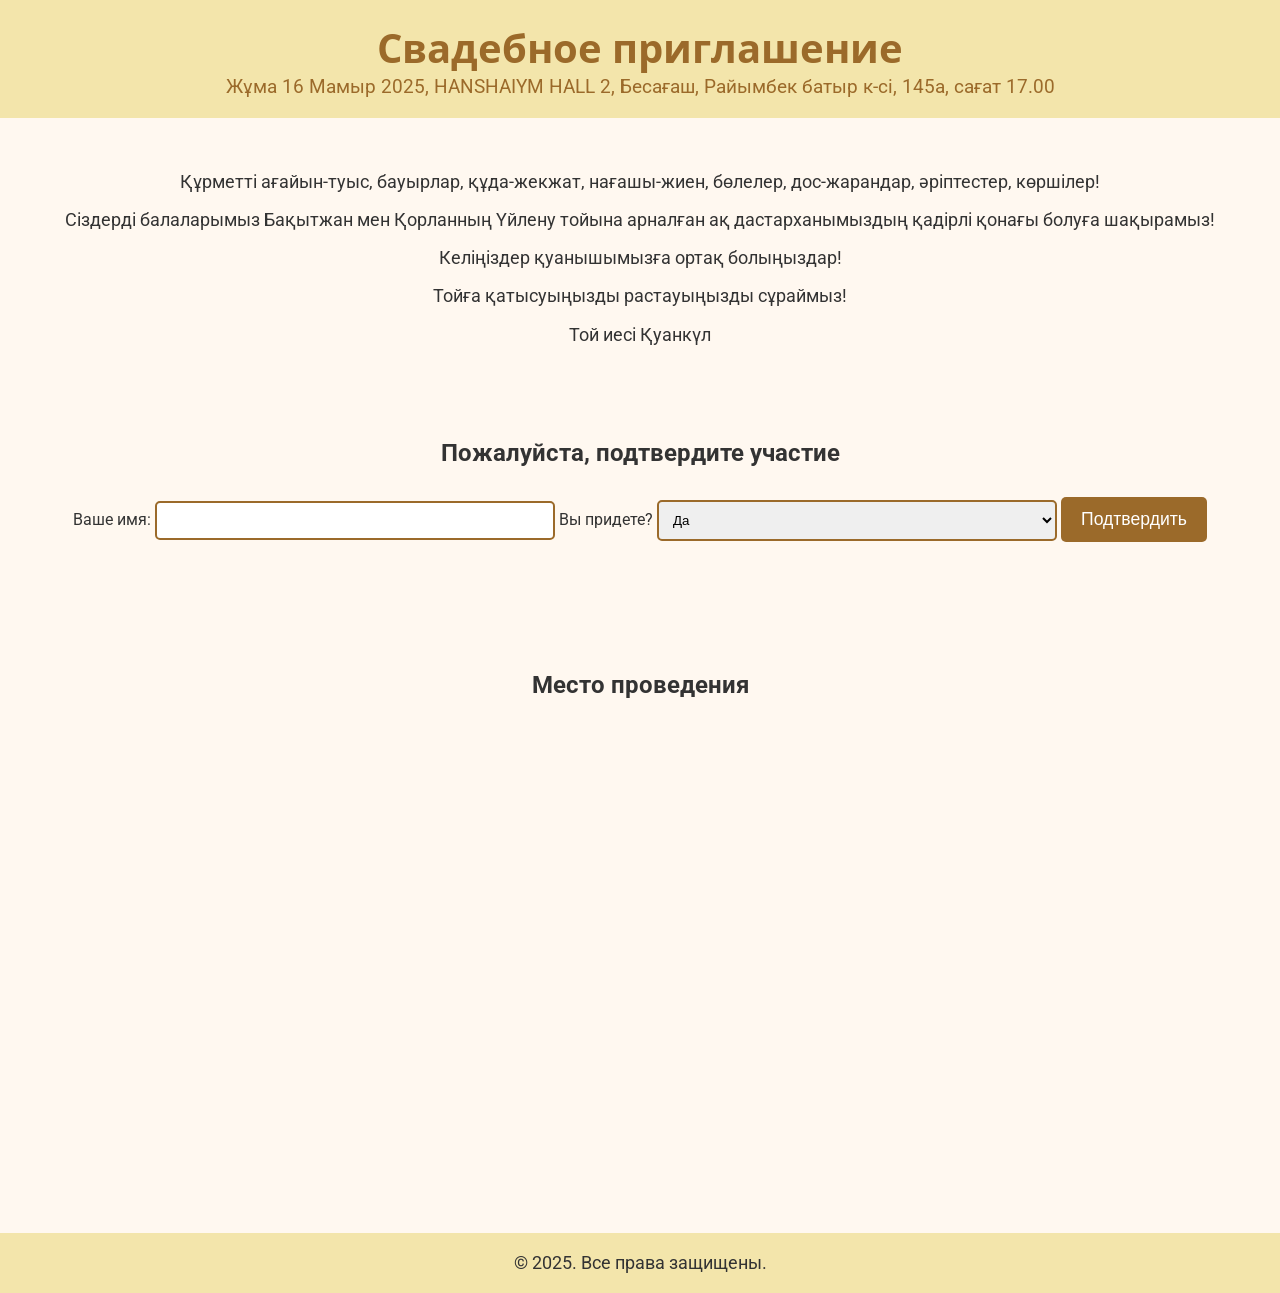
<file: index.html>
<!DOCTYPE html>
<html lang="kk">
<head>
    <meta charset="UTF-8">
    <meta name="viewport" content="width=device-width, initial-scale=1.0">
    <meta http-equiv="X-UA-Compatible" content="ie=edge">
    <title>Свадебное приглашение</title>
    <link href="https://fonts.googleapis.com/css2?family=Roboto:wght@400;700&family=Open+Sans:wght@400;600&display=swap" rel="stylesheet">
    <link rel="stylesheet" href="style.css">
</head>
<body>

    <header>
        <div class="header-content">
            <h1>Свадебное приглашение</h1>
            <p>Жұма 16 Мамыр 2025, HANSHAIYM HALL 2, Бесағаш, Райымбек батыр к-сі, 145а, сағат 17.00</p>
        </div>
    </header>

    <section class="invitation">
        <div class="invitation-content">
            <p>Құрметті ағайын-туыс, бауырлар, құда-жекжат, нағашы-жиен, бөлелер, дос-жарандар, әріптестер, көршілер!</p>
            <p>Сіздерді балаларымыз Бақытжан мен Қорланның Үйлену тойына арналған ақ дастарханымыздың қадірлі қонағы болуға шақырамыз!</p>
            <p>Келіңіздер қуанышымызға ортақ болыңыздар!</p>
            <p>Тойға қатысуыңызды растауыңызды сұраймыз!</p>
            <p>Той иесі Қуанкүл</p>
        </div>
    </section>

    <section class="form">
        <h2>Пожалуйста, подтвердите участие</h2>
        <form id="rsvp-form">
            <label for="name">Ваше имя:</label>
            <input type="text" id="name" name="name" required>
            
            <label for="attendance">Вы придете?</label>
            <select id="attendance" name="attendance" required>
                <option value="yes">Да</option>
                <option value="no">Нет</option>
            </select>
            
            <button type="submit">Подтвердить</button>
        </form>
    </section>

    <section class="map">
        <h2>Место проведения</h2>
        <iframe src="https://2gis.kz/almaty/geo/70000001041557578" width="600" height="450" style="border:0;" allowfullscreen="" loading="lazy"></iframe>
    </section>

    <footer>
        <p>&copy; 2025. Все права защищены.</p>
    </footer>

    <script src="script.js"></script>
</body>
</html>
</file>
<file: style.css>
* {
    margin: 0;
    padding: 0;
    box-sizing: border-box;
}

body {
    font-family: 'Roboto', sans-serif;
    background: #fff8f0;
    color: #333;
}

header {
    background: #f3e5ab;
    text-align: center;
    padding: 20px 0;
}

header h1 {
    font-family: 'Open Sans', sans-serif;
    font-size: 2.5em;
    color: #9b6a2a;
}

header p {
    font-size: 1.2em;
    color: #9b6a2a;
}

section {
    padding: 40px 20px;
    text-align: center;
}

.invitation p {
    font-size: 1.1em;
    line-height: 1.6;
    margin: 10px 0;
}

form {
    margin: 30px 0;
}

input, select {
    padding: 10px;
    width: 80%;
    max-width: 400px;
    margin-bottom: 20px;
    border: 2px solid #9b6a2a;
    border-radius: 5px;
}

button {
    background-color: #9b6a2a;
    color: white;
    padding: 12px 20px;
    font-size: 1.1em;
    border: none;
    border-radius: 5px;
    cursor: pointer;
    transition: background-color 0.3s ease;
}

button:hover {
    background-color: #7f4b20;
}

footer {
    background: #f3e5ab;
    text-align: center;
    padding: 20px;
    font-size: 1.1em;
}

.map iframe {
    width: 100%;
    max-width: 600px;
    border: 0;
    margin: 20px auto;
}

@media (max-width: 768px) {
    header h1 {
        font-size: 2em;
    }

    header p {
        font-size: 1em;
    }

    section {
        padding: 20px 10px;
    }
}
</file>
